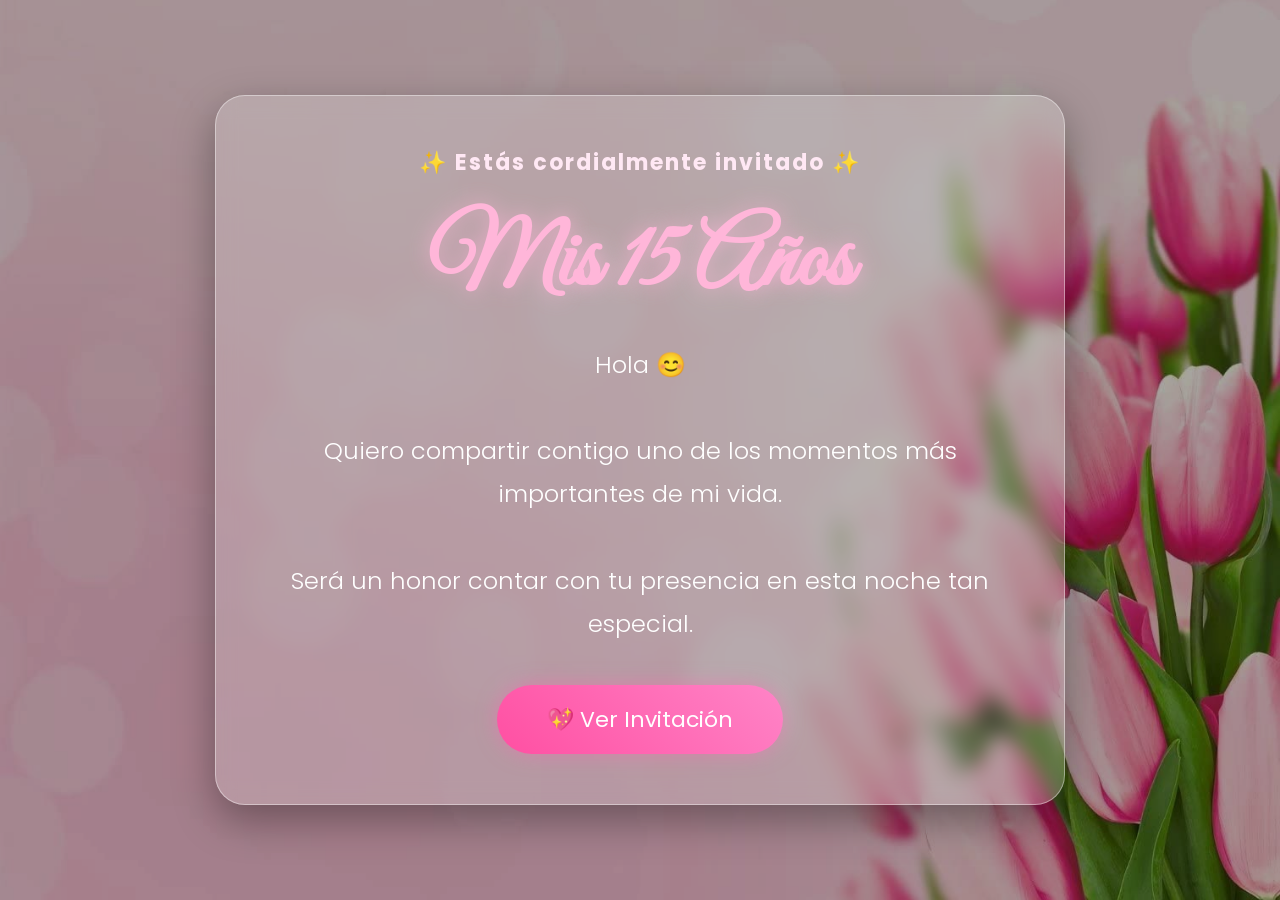
<file: index.html>
<!DOCTYPE html>
<html lang="es">

<head>

    <meta charset="UTF-8">
    <meta name="viewport" content="width=device-width, initial-scale=1.0">

    <title>Mis XV Años</title>

    <link rel="stylesheet" href="principal.css">

    <link rel="preconnect" href="https://fonts.googleapis.com">

    <link rel="preconnect" href="https://fonts.gstatic.com" crossorigin>

    <link href="https://fonts.googleapis.com/css2?family=Great+Vibes&family=Poppins:wght@300;400;600;700&display=swap" rel="stylesheet">

</head>

<body>

<div id="brillos"></div>

<div class="overlay"></div>

<div class="principal">

    <h3 class="bienvenida">
        ✨ Estás cordialmente invitado ✨
    </h3>

    <h1>
        Mis 15 Años
    </h1>

    <h2>

        Hola 😊

        <br><br>

        Quiero compartir contigo uno de los momentos más importantes de mi vida.

        <br><br>

        Será un honor contar con tu presencia en esta noche tan especial.

    </h2>

    <a href="apartado.html">

        <button>

            💖 Ver Invitación

        </button>

    </a>

</div>

<script src="principal.js"></script>

</body>

</html>
</file>
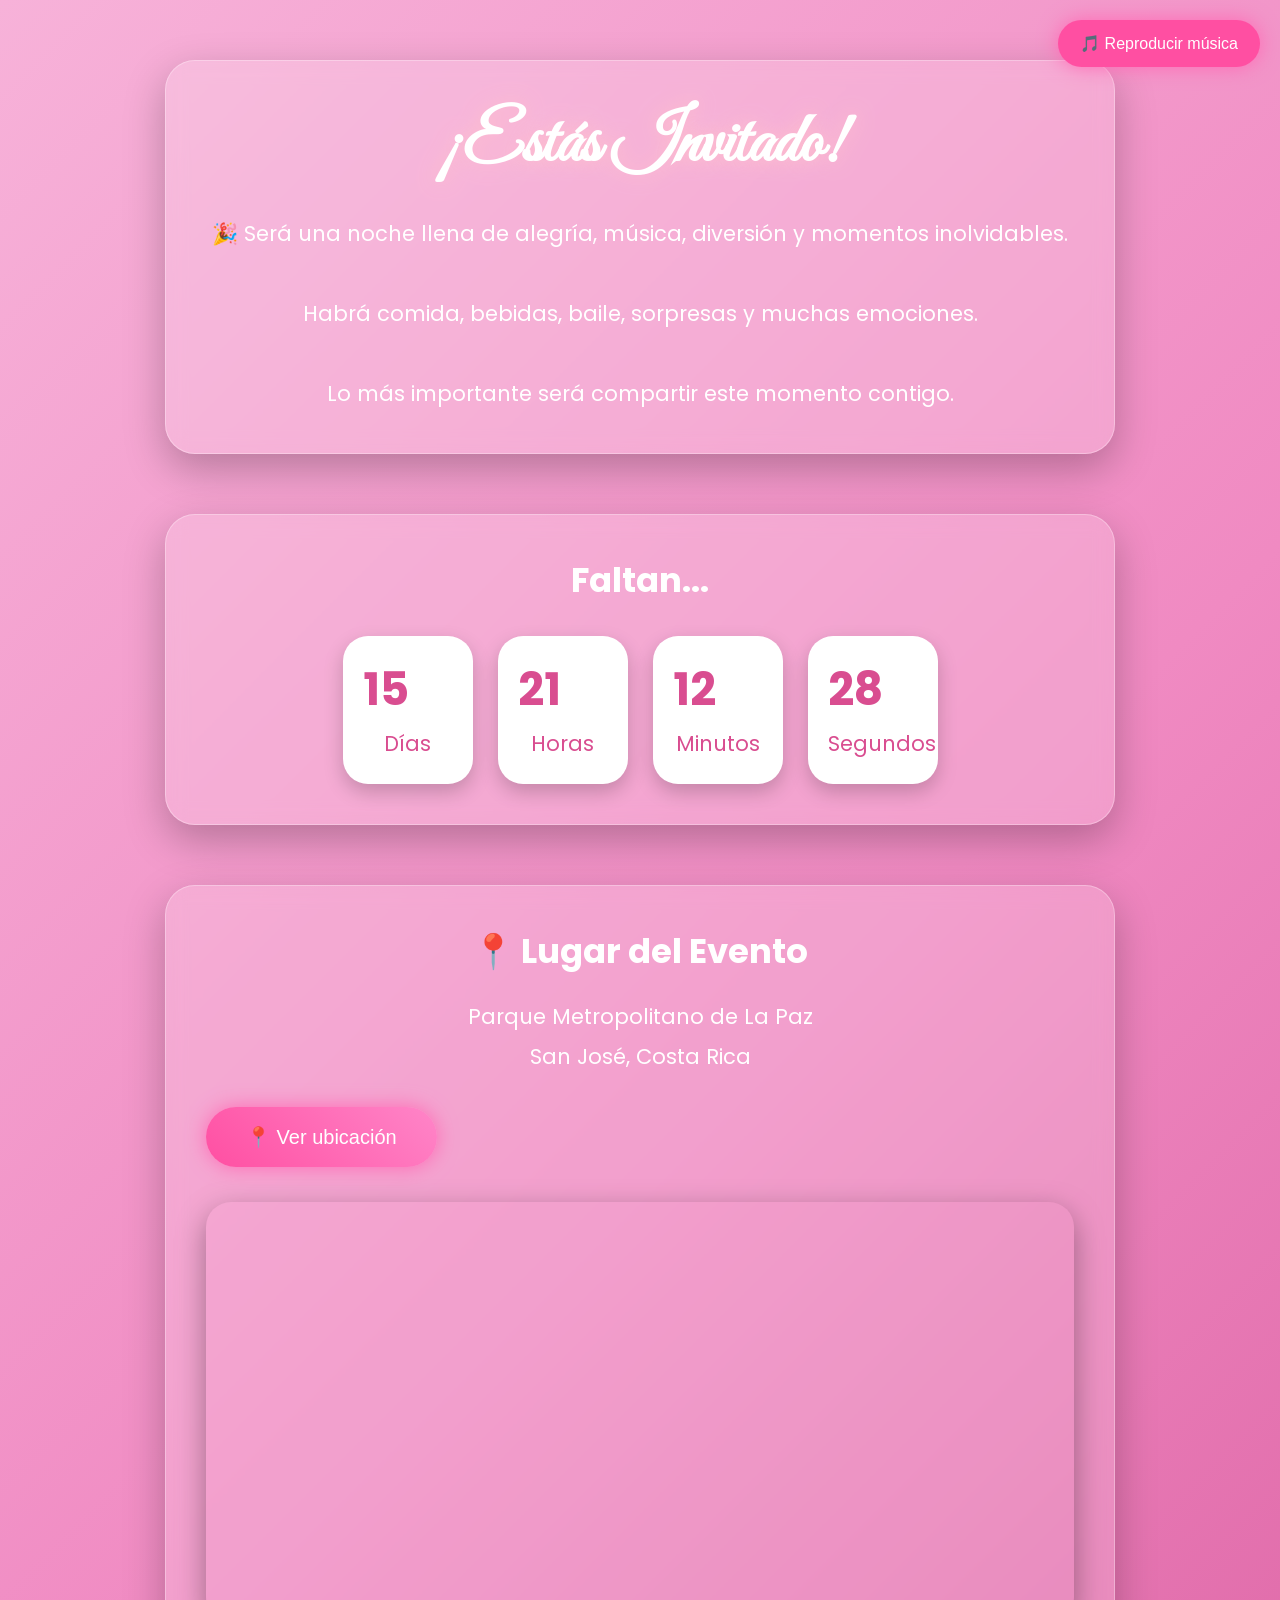
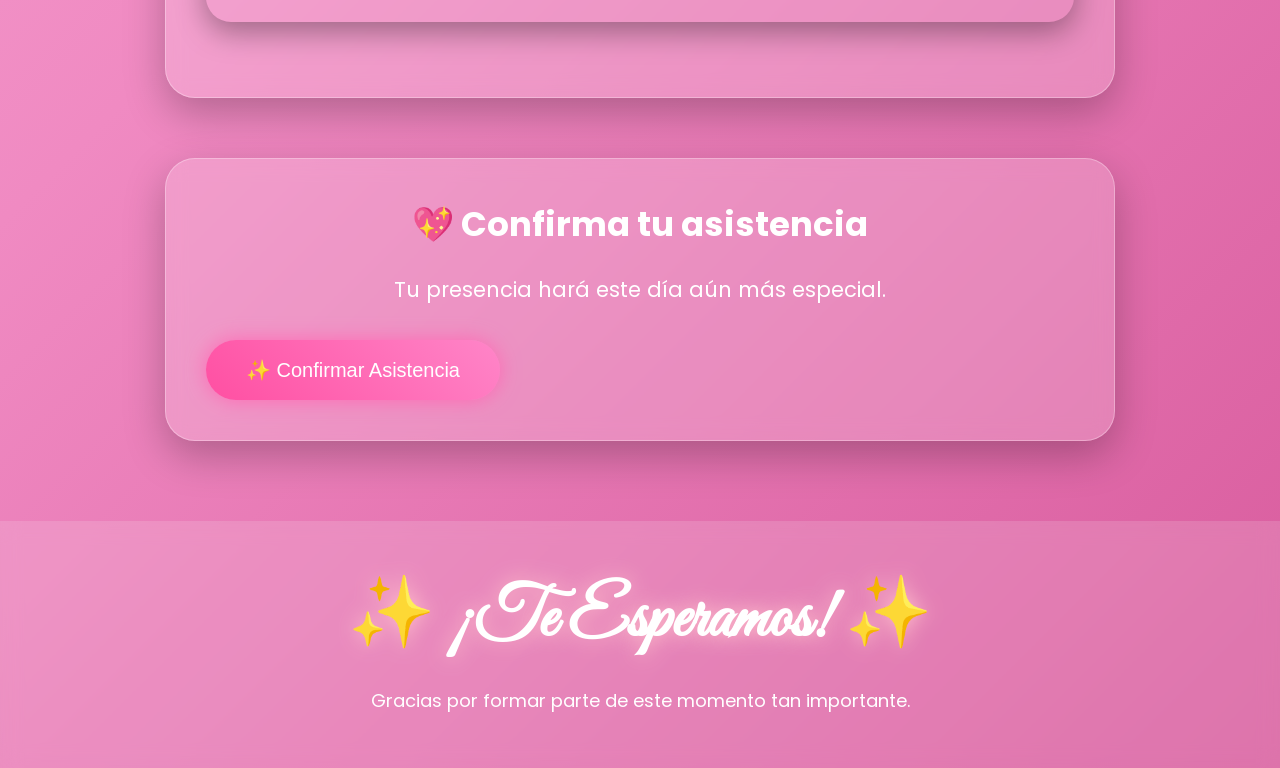
<file: apartado.html>
<!DOCTYPE html>
<html lang="es">

<head>

    <meta charset="UTF-8">
    <meta name="viewport" content="width=device-width, initial-scale=1.0">

    <title>Mis XV Años</title>

    <link rel="stylesheet" href="apartado.css">

    <link rel="preconnect" href="https://fonts.googleapis.com">

    <link rel="preconnect" href="https://fonts.gstatic.com" crossorigin>

    <link href="https://fonts.googleapis.com/css2?family=Great+Vibes&family=Poppins:wght@300;400;500;600;700&display=swap" rel="stylesheet">

</head>

<body>

<div id="estrellas"></div>

<div id="petalos"></div>

<!-- Música -->
<audio id="musica" loop>
    <source src="I Wanna Be Yours(MP3_160K).mp3" type="audio/mpeg">
</audio>

<button id="musicaBtn">
    🎵 Reproducir música
</button>

<!-- Contenido -->

<section class="tarjeta">

    <h1>¡Estás Invitado!</h1>

    <p>

        🎉 Será una noche llena de alegría, música, diversión y momentos inolvidables.

        <br><br>

        Habrá comida, bebidas, baile, sorpresas y muchas emociones.

        <br><br>

        Lo más importante será compartir este momento contigo.

    </p>

</section>

<!-- Contador -->

<section class="contador">

<h2>Faltan...</h2>

<div class="tiempo">

<div>

<span id="dias">00</span>

<p>Días</p>

</div>

<div>

<span id="horas">00</span>

<p>Horas</p>

</div>

<div>

<span id="minutos">00</span>

<p>Minutos</p>

</div>

<div>

<span id="segundos">00</span>

<p>Segundos</p>

</div>

</div>

</section>

<!-- Lugar -->

<section class="ubicacion">

<h2>📍 Lugar del Evento</h2>

<p>

Parque Metropolitano de La Paz

<br>

San José, Costa Rica

</p>

<a target="_blank"
href="https://www.google.com/maps?q=Parque+de+La+Paz,+San+José,+Costa+Rica">

<button class="ubicacionBtn">

📍 Ver ubicación

</button>

</a>

<iframe
src="https://www.google.com/maps/embed?pb=!1m18!1m12!1m3!1d3930.242020830265!2d-84.07439052496996!3d9.913790290187277!2m3!1f0!2f0!3f0!3m2!1i1024!2i768!4f13.1!3m3!1m2!1s0x8fa0e313aad666c3%3A0x5e1e073b2572143f!2sParque%20Metropolitano%20de%20la%20Paz!5e0!3m2!1ses!2scr!4v1783747825138!5m2!1ses!2scr"
allowfullscreen=""
loading="lazy"
referrerpolicy="strict-origin-when-cross-origin">
</iframe>

</section>

<!-- Confirmación -->

<section class="confirmacion">

<h2>💖 Confirma tu asistencia</h2>

<p>

Tu presencia hará este día aún más especial.

</p>

<button class="confirmar">

✨ Confirmar Asistencia

</button>

</section>

<footer>

<h1>

✨ ¡Te Esperamos! ✨

</h1>

<p>

Gracias por formar parte de este momento tan importante.

</p>

</footer>

<script src="apartado.js"></script>

</body>

</html>
</file>
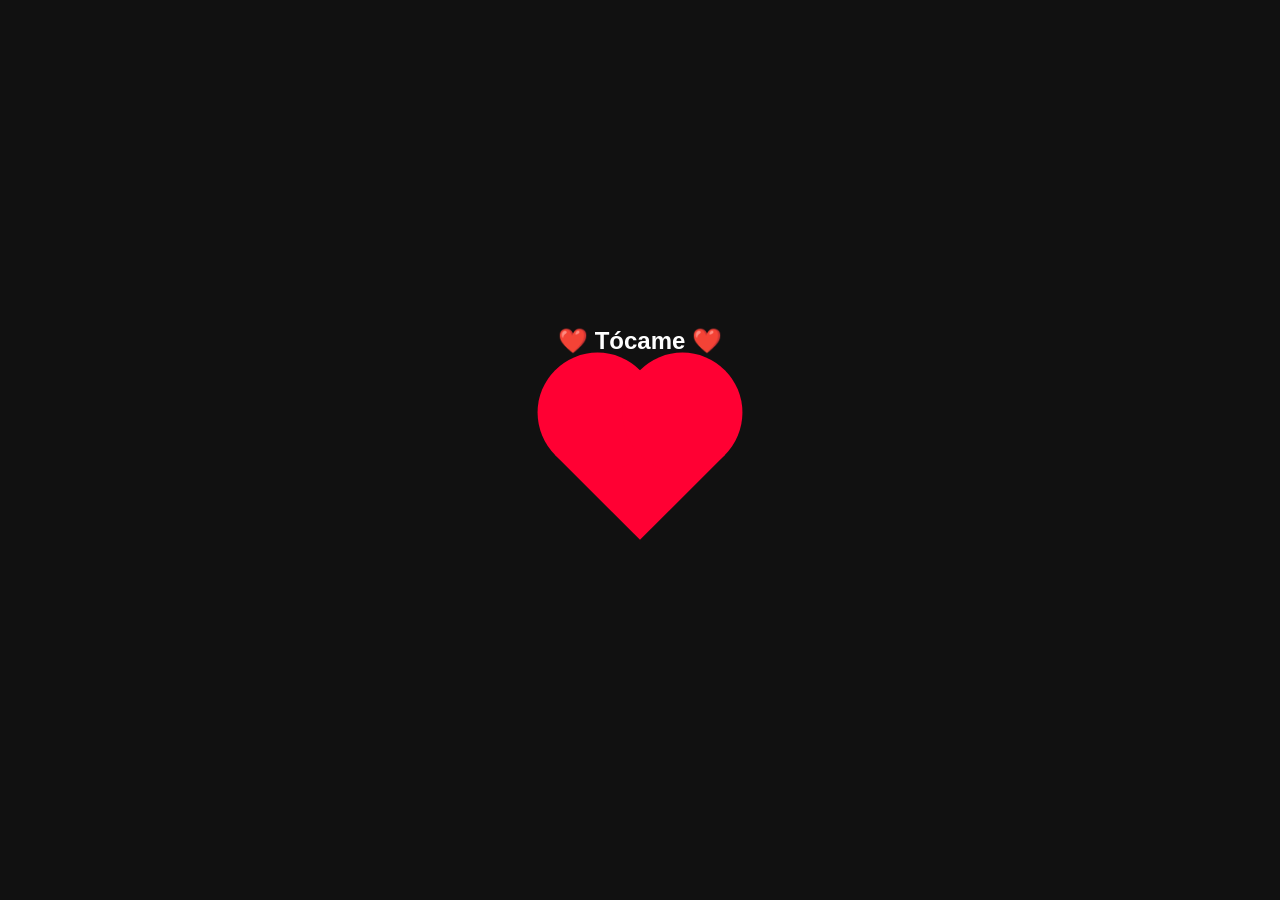
<file: corazon.html>
<!DOCTYPE html>
<html lang="es">
<head>
<meta charset="UTF-8">
<meta name="viewport" content="width=device-width, initial-scale=1.0">
<title>Para Ti ❤️</title>

<style>
body{
    margin:0;
    display:flex;
    justify-content:center;
    align-items:center;
    flex-direction:column;
    height:100vh;
    background:#111;
    font-family:Arial, sans-serif;
    color:white;
}

h2{
    margin-bottom:40px;
    animation:parpadeo 1.5s infinite;
}

.heart{
    position:relative;
    width:120px;
    height:120px;
    background:#ff0033;
    transform:rotate(-45deg);
    cursor:pointer;
    transition:.3s;
}

.heart::before,
.heart::after{
    content:"";
    position:absolute;
    width:120px;
    height:120px;
    background:#ff0033;
    border-radius:50%;
}

.heart::before{
    top:-60px;
    left:0;
}

.heart::after{
    left:60px;
    top:0;
}

.beat{
    animation:latido .7s infinite;
}

@keyframes latido{
    0%{transform:rotate(-45deg) scale(1);}
    25%{transform:rotate(-45deg) scale(1.15);}
    50%{transform:rotate(-45deg) scale(1);}
    75%{transform:rotate(-45deg) scale(1.15);}
    100%{transform:rotate(-45deg) scale(1);}
}

@keyframes parpadeo{
    50%{opacity:.4;}
}

#mensaje{
    margin-top:40px;
    font-size:32px;
    color:#ff4d6d;
    font-weight:bold;
    opacity:0;
    transition:opacity .8s;
}

.mostrar{
    opacity:1 !important;
}
</style>
</head>
<body>

<h2 id="texto">❤️ Tócame ❤️</h2>

<div class="heart" id="corazon"></div>

<div id="mensaje">💖 Para ti 💖</div>

<script>
const corazon = document.getElementById("corazon");
const mensaje = document.getElementById("mensaje");
const texto = document.getElementById("texto");

corazon.addEventListener("click", () => {
    corazon.classList.add("beat");
    texto.style.display = "none";
    mensaje.classList.add("mostrar");
});
</script>

</body>
</html>
</file>
<file: principal.css>
*{
    margin:0;
    padding:0;
    box-sizing:border-box;
}

body{

    min-height:100vh;

    display:flex;

    justify-content:center;

    align-items:center;

    overflow:hidden;

    background-image:url("51RK6J1aEwL.jpg");

    background-size:cover;

    background-position:center;

    background-repeat:no-repeat;

    font-family:"Poppins",sans-serif;

    position:relative;

}

/* oscurece un poco el fondo */

.overlay{

    position:absolute;

    width:100%;

    height:100%;

    background:rgba(0,0,0,.35);

}

/* tarjeta */

.principal{

    position:relative;

    z-index:10;

    width:90%;

    max-width:850px;

    padding:50px;

    border-radius:30px;

    backdrop-filter:blur(10px);

    background:rgba(255,255,255,.20);

    border:1px solid rgba(255,255,255,.4);

    text-align:center;

    color:white;

    animation:aparecer 2s;

    box-shadow:0 15px 40px rgba(0,0,0,.35);

}

.bienvenida{

    font-size:22px;

    color:#ffe8f4;

    margin-bottom:25px;

    letter-spacing:2px;

}

h1{

    font-family:"Great Vibes",cursive;

    font-size:95px;

    color:#ffb6d9;

    margin-bottom:20px;

    text-shadow:0 0 20px rgba(255,182,217,.7);

}

h2{

    font-size:24px;

    font-weight:300;

    line-height:1.8;

    margin-bottom:40px;

}

button{

    background:linear-gradient(45deg,#ff4fa2,#ff84c7);

    color:white;

    border:none;

    padding:18px 50px;

    border-radius:50px;

    font-size:22px;

    cursor:pointer;

    transition:.4s;

    font-family:"Poppins";

    box-shadow:0 0 20px rgba(255,105,180,.5);

}

button:hover{

    transform:translateY(-6px) scale(1.05);

    box-shadow:0 0 35px hotpink;

}

button:active{

    transform:scale(.95);

}

/* brillos */

#brillos{

    position:fixed;

    width:100%;

    height:100%;

    top:0;

    left:0;

    pointer-events:none;

    overflow:hidden;

}

.brillo{

    position:absolute;

    color:white;

    animation:brillo 2s linear forwards;

    text-shadow:
    0 0 10px white,
    0 0 20px gold,
    0 0 35px gold;

}

@keyframes brillo{

0%{

opacity:0;

transform:scale(0);

}

50%{

opacity:1;

transform:scale(1.6);

}

100%{

opacity:0;

transform:scale(.2);

}

}

@keyframes aparecer{

from{

opacity:0;

transform:translateY(40px);

}

to{

opacity:1;

transform:translateY(0);

}

}

/* CELULAR */

@media(max-width:768px){

.principal{

width:92%;

padding:30px;

}

h1{

font-size:60px;

}

h2{

font-size:18px;

}

button{

width:100%;

font-size:18px;

padding:16px;

}

.bienvenida{

font-size:18px;

}

}
</file>
<file: apartado.css>
*{
    margin:0;
    padding:0;
    box-sizing:border-box;
}

html{
    scroll-behavior:smooth;
}

body{

    font-family:"Poppins",sans-serif;

    background:linear-gradient(135deg,#f7b2d9,#f08ac2,#d85b9d);

    color:white;

    overflow-x:hidden;

    position:relative;

}

/* ---------- ESTRELLAS ---------- */

#estrellas{

    position:fixed;

    width:100%;

    height:100%;

    top:0;

    left:0;

    pointer-events:none;

    overflow:hidden;

    z-index:0;

}

.estrella{

    position:absolute;

    color:gold;

    text-shadow:
    0 0 8px white,
    0 0 15px gold,
    0 0 30px gold;

    animation:caer linear forwards;

}

@keyframes caer{

0%{

transform:translateY(-10vh) rotate(0deg);

opacity:1;

}

100%{

transform:translateY(110vh) rotate(360deg);

opacity:0;

}

}

/* ---------- PETALOS ---------- */

#petalos{

    position:fixed;

    width:100%;

    height:100%;

    top:0;

    left:0;

    pointer-events:none;

    overflow:hidden;

    z-index:0;

}

.petalo{

    position:absolute;

    color:#ffd1e8;

    animation:petalo 10s linear forwards;

    opacity:.9;

}

@keyframes petalo{

0%{

transform:translateY(-100px) rotate(0deg);

}

100%{

transform:translateY(110vh) rotate(720deg);

}

}

/* ---------- BOTON MUSICA ---------- */

#musicaBtn{

position:fixed;

top:20px;

right:20px;

z-index:100;

background:#ff4fa2;

color:white;

border:none;

padding:14px 22px;

border-radius:40px;

cursor:pointer;

font-size:16px;

transition:.4s;

box-shadow:0 0 20px hotpink;

}

#musicaBtn:hover{

transform:scale(1.08);

}

/* ---------- TARJETAS ---------- */

.tarjeta,
.contador,
.ubicacion,
.confirmacion{

    width:90%;

    max-width:950px;

    margin:60px auto;

    padding:40px;

    border-radius:30px;

    backdrop-filter:blur(10px);

    background:rgba(255,255,255,.18);

    border:1px solid rgba(255,255,255,.3);

    box-shadow:0 15px 40px rgba(0,0,0,.25);

    position:relative;

    z-index:5;

}

/* ---------- TITULOS ---------- */

h1{

font-family:"Great Vibes",cursive;

font-size:70px;

text-align:center;

color:#fff;

margin-bottom:25px;

text-shadow:0 0 20px pink;

}

h2{

font-size:34px;

text-align:center;

margin-bottom:20px;

}

p{

font-size:21px;

line-height:1.9;

text-align:center;

}

/* ---------- CONTADOR ---------- */

.tiempo{

display:flex;

justify-content:center;

gap:25px;

flex-wrap:wrap;

margin-top:30px;

}

.tiempo div{

background:white;

color:#d94d90;

width:130px;

padding:20px;

border-radius:25px;

box-shadow:0 8px 20px rgba(0,0,0,.2);

}

.tiempo span{

font-size:45px;

font-weight:bold;

display:block;

}

/* ---------- BOTONES ---------- */

.ubicacionBtn,
.confirmar{

margin-top:30px;

background:linear-gradient(45deg,#ff4fa2,#ff85c8);

color:white;

border:none;

padding:18px 40px;

border-radius:50px;

font-size:20px;

cursor:pointer;

transition:.4s;

box-shadow:0 0 20px hotpink;

}

.ubicacionBtn:hover,
.confirmar:hover{

transform:translateY(-5px);

box-shadow:0 0 35px white;

}

/* ---------- MAPA ---------- */

iframe{

display:block;

margin:35px auto;

width:100%;

height:420px;

border:none;

border-radius:25px;

box-shadow:0 10px 30px rgba(0,0,0,.35);

}

/* ---------- FOOTER ---------- */

footer{

margin-top:80px;

padding:50px;

text-align:center;

background:rgba(255,255,255,.15);

backdrop-filter:blur(10px);

}

footer h1{

margin-bottom:20px;

}

footer p{

font-size:18px;

}

/* ---------- RESPONSIVE ---------- */

@media(max-width:768px){

h1{

font-size:48px;

}

h2{

font-size:26px;

}

p{

font-size:18px;

}

.tarjeta,
.contador,
.ubicacion,
.confirmacion{

padding:25px;

margin:35px auto;

}

.tiempo{

gap:15px;

}

.tiempo div{

width:90px;

padding:15px;

}

.tiempo span{

font-size:32px;

}

iframe{

height:280px;

}

#musicaBtn{

left:50%;

transform:translateX(-50%);

right:auto;

font-size:15px;

padding:12px 20px;

}

.ubicacionBtn,
.confirmar{

width:100%;

font-size:18px;

}

}
</file>
